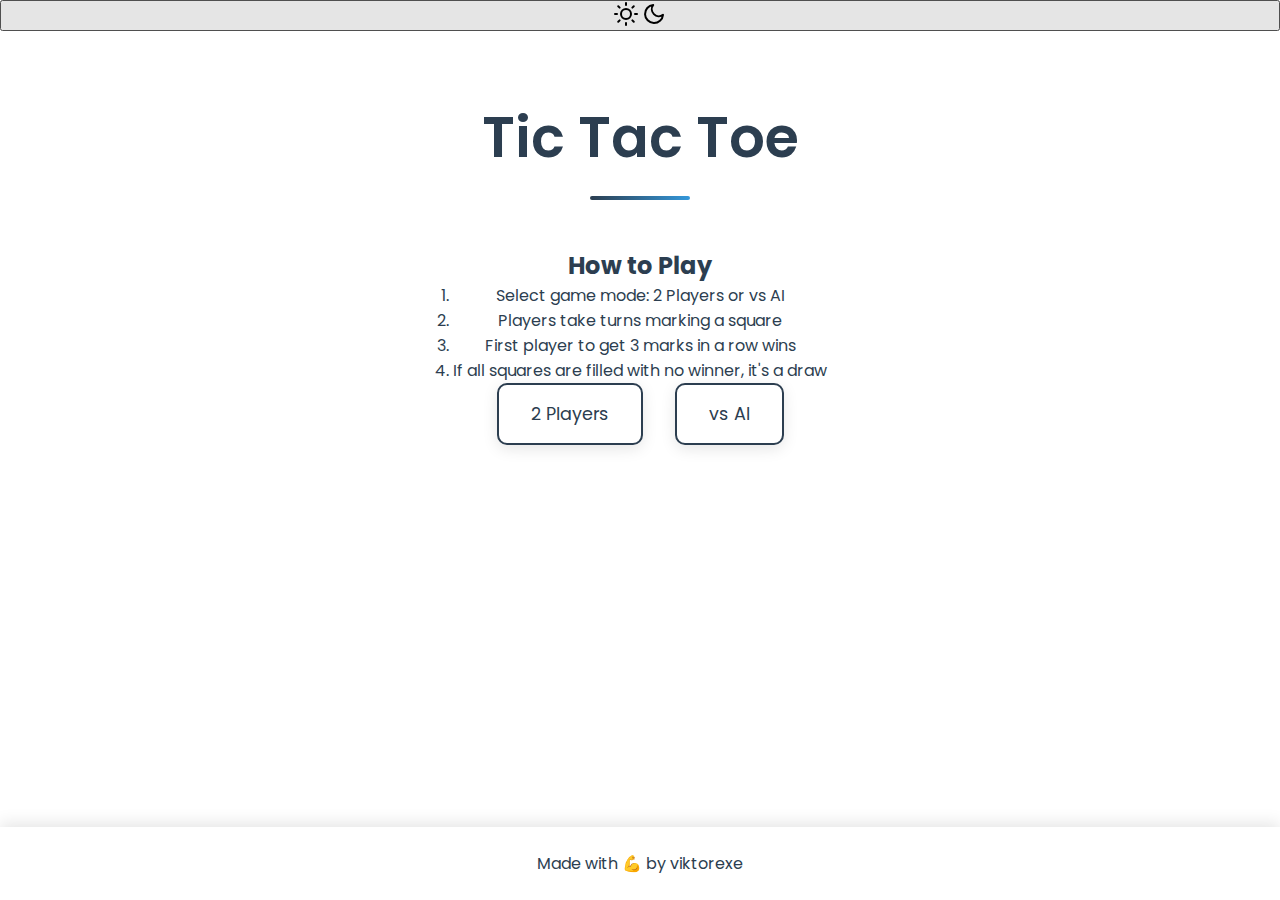
<file: index.html>
<!DOCTYPE html>
<html lang="en">
<head>
    <meta charset="UTF-8">
    <meta name="viewport" content="width=device-width, initial-scale=1.0, maximum-scale=1.0, user-scalable=no">
    <title>Luxury Tic Tac Toe</title>
    <link href="https://fonts.googleapis.com/css2?family=Poppins:wght@400;500;600;700&display=swap" rel="stylesheet">
    <link rel="stylesheet" href="style.css">
</head>
<body>
    <button id="themeToggle" class="theme-toggle" aria-label="Toggle dark mode">
        <svg class="sun-icon" xmlns="http://www.w3.org/2000/svg" width="24" height="24" viewBox="0 0 24 24" fill="none" stroke="currentColor" stroke-width="2" stroke-linecap="round" stroke-linejoin="round">
            <circle cx="12" cy="12" r="5"></circle>
            <line x1="12" y1="1" x2="12" y2="3"></line>
            <line x1="12" y1="21" x2="12" y2="23"></line>
            <line x1="4.22" y1="4.22" x2="5.64" y2="5.64"></line>
            <line x1="18.36" y1="18.36" x2="19.78" y2="19.78"></line>
            <line x1="1" y1="12" x2="3" y2="12"></line>
            <line x1="21" y1="12" x2="23" y2="12"></line>
            <line x1="4.22" y1="19.78" x2="5.64" y2="18.36"></line>
            <line x1="18.36" y1="5.64" x2="19.78" y2="4.22"></line>
        </svg>
        <svg class="moon-icon" xmlns="http://www.w3.org/2000/svg" width="24" height="24" viewBox="0 0 24 24" fill="none" stroke="currentColor" stroke-width="2" stroke-linecap="round" stroke-linejoin="round">
            <path d="M21 12.79A9 9 0 1 1 11.21 3 7 7 0 0 0 21 12.79z"></path>
        </svg>
    </button>
    
    <div class="container">
        <div class="game-title">
            <h1>Tic Tac Toe</h1>
            <div class="title-decoration"></div>
        </div>

        <div class="game-instructions">
            <div class="instruction-card">
                <h2>How to Play</h2>
                <ol>
                    <li>Select game mode: 2 Players or vs AI</li>
                    <li>Players take turns marking a square</li>
                    <li>First player to get 3 marks in a row wins</li>
                    <li>If all squares are filled with no winner, it's a draw</li>
                </ol>
            </div>
        </div>

        <div class="game-selection">
            <button id="twoPlayer" class="premium-button">
                <span>2 Players</span>
            </button>
            <button id="vsAI" class="premium-button">
                <span>vs AI</span>
            </button>
        </div>

        <div id="difficultySelect" class="difficulty-select hidden">
            <h2>Select Difficulty</h2>
            <div class="difficulty-buttons">
                <button data-difficulty="easy" class="difficulty-btn easy">Easy</button>
                <button data-difficulty="medium" class="difficulty-btn medium">Medium</button>
                <button data-difficulty="hard" class="difficulty-btn hard">Hard</button>
            </div>
        </div>

        <div id="gameBoard" class="game-board hidden">
            <div class="status-bar">
                <div class="player-turn">
                    <span id="playerIndicator">Player X's Turn</span>
                    <div class="turn-line"></div>
                </div>
            </div>

            <div class="board">
                <div class="cell" data-index="0"></div>
                <div class="cell" data-index="1"></div>
                <div class="cell" data-index="2"></div>
                <div class="cell" data-index="3"></div>
                <div class="cell" data-index="4"></div>
                <div class="cell" data-index="5"></div>
                <div class="cell" data-index="6"></div>
                <div class="cell" data-index="7"></div>
                <div class="cell" data-index="8"></div>
                <div class="win-line"></div>
            </div>

            <button id="resetGame" class="premium-button reset-button hidden">
                <span>New Game</span>
            </button>
        </div>
    </div>

    <div id="gameModal" class="modal hidden">
        <div class="modal-content">
            <h2 id="modalTitle"></h2>
            <p id="modalMessage"></p>
            <button id="modalButton" class="premium-button">
                <span>Play Again</span>
            </button>
        </div>
    </div>

    <footer>
        <p>Made with <span class="heart">💪</span> by viktorexe</p>

    </footer>



    <script src="script.js"></script>
</body>
</html>
</file>
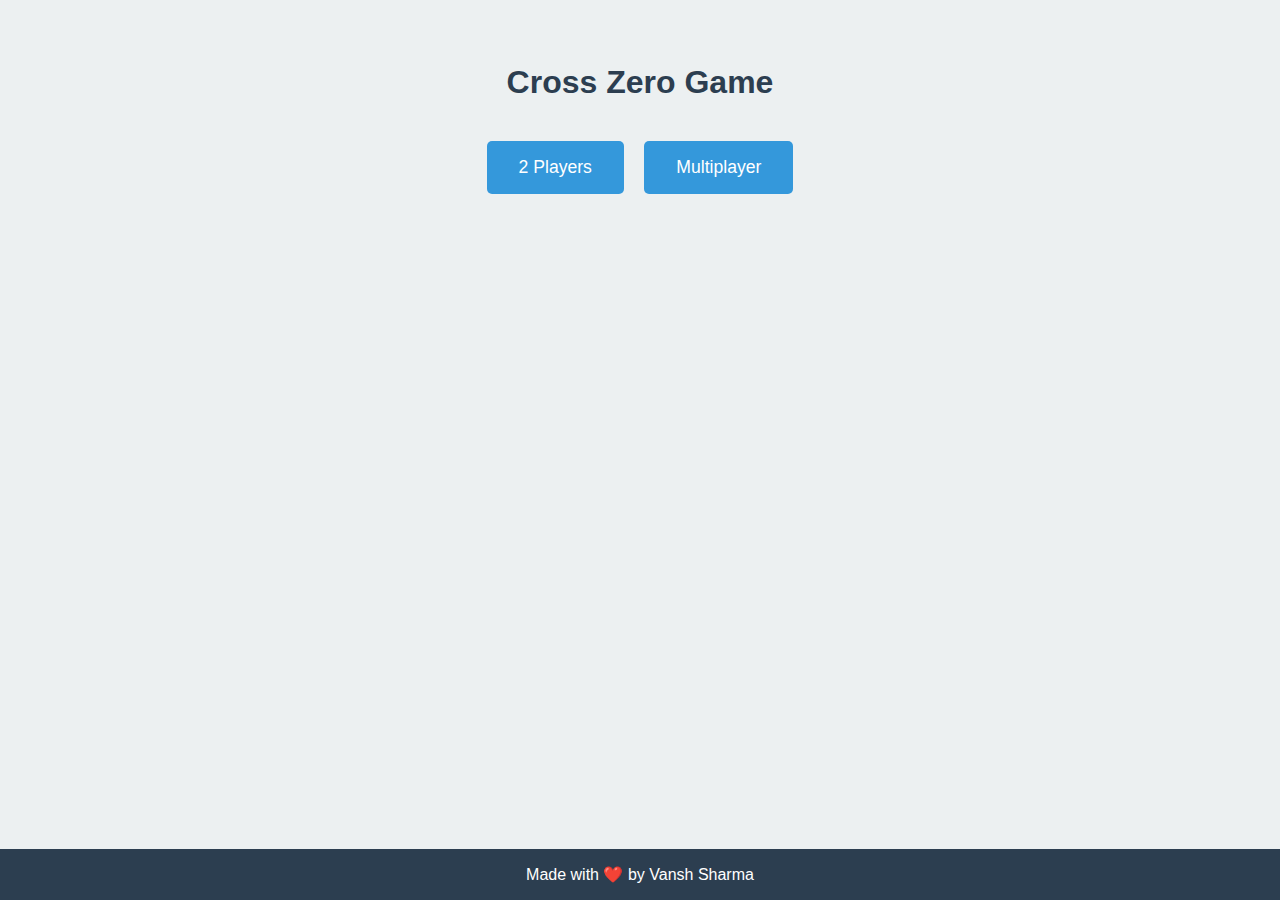
<file: templates/index.html>
<!DOCTYPE html>
<html lang="en">
<head>
    <meta charset="UTF-8">
    <meta name="viewport" content="width=device-width, initial-scale=1.0">
    <title>Cross Zero Game</title>
    <link rel="stylesheet" href="/static/css/style.css">
</head>
<body>
    <div class="container">
        <h1>Cross Zero Game</h1>
        
        <div class="game-mode">
            <button id="twoPlayer">2 Players</button>
            <button id="multiplayer">Multiplayer</button>
        </div>

        <div class="difficulty-selector hidden">
            <h2>Select Difficulty</h2>
            <button data-difficulty="easy">Easy</button>
            <button data-difficulty="medium">Medium</button>
            <button data-difficulty="hard">Hard</button>
        </div>

        <div class="game-board hidden">
            <div class="player-turn">
                <span id="current-player">Player X's Turn</span>
            </div>
            <div class="board">
                <div class="cell" data-index="0"></div>
                <div class="cell" data-index="1"></div>
                <div class="cell" data-index="2"></div>
                <div class="cell" data-index="3"></div>
                <div class="cell" data-index="4"></div>
                <div class="cell" data-index="5"></div>
                <div class="cell" data-index="6"></div>
                <div class="cell" data-index="7"></div>
                <div class="cell" data-index="8"></div>
            </div>
            <button id="reset-game">Reset Game</button>
        </div>
    </div>
    
    <footer>
        <p>Made with ❤️ by Vansh Sharma</p>
    </footer>

    <script src="/static/js/script.js"></script>
</body>
</html>
</file>
<file: style.css>
:root {
    --primary-color: #2c3e50;
    --accent-color: #3498db;
    --background-color: #ffffff;
    --text-color: #2c3e50;
    --border-color: #e0e0e0;
    --shadow-color: rgba(0, 0, 0, 0.1);
    --gold: #ffd700;
}

* {
    margin: 0;
    padding: 0;
    box-sizing: border-box;
}

body {
    font-family: 'Poppins', sans-serif;
    background-color: var(--background-color);
    color: var(--text-color);
    min-height: 100vh;
    display: flex;
    flex-direction: column;
}

.container {
    max-width: 800px;
    margin: 2rem auto;
    padding: 2rem;
    text-align: center;
}

.game-title {
    margin-bottom: 3rem;
}

.game-title h1 {
    font-size: 3.5rem;
    color: var(--primary-color);
    margin-bottom: 1rem;
    font-weight: 600;
}

.title-decoration {
    width: 100px;
    height: 4px;
    background: linear-gradient(to right, var(--primary-color), var(--accent-color));
    margin: 0 auto;
    border-radius: 2px;
}

.game-selection {
    display: flex;
    gap: 2rem;
    justify-content: center;
    margin-bottom: 2rem;
}

.premium-button {
    padding: 1rem 2rem;
    font-size: 1.1rem;
    background: white;
    border: 2px solid var(--primary-color);
    color: var(--primary-color);
    border-radius: 10px;
    cursor: pointer;
    transition: all 0.3s ease;
    font-family: 'Poppins', sans-serif;
    box-shadow: 0 4px 15px var(--shadow-color);
}

.premium-button:hover {
    background: var(--primary-color);
    color: white;
    transform: translateY(-2px);
    box-shadow: 0 6px 20px var(--shadow-color);
}

.difficulty-select {
    margin: 2rem 0;
}

.difficulty-select h2 {
    margin-bottom: 1rem;
    color: var(--primary-color);
}

.difficulty-buttons {
    display: flex;
    gap: 1rem;
    justify-content: center;
}

.difficulty-btn {
    padding: 0.8rem 1.5rem;
    border: none;
    border-radius: 8px;
    color: white;
    cursor: pointer;
    transition: all 0.3s ease;
    font-family: 'Poppins', sans-serif;
}

.difficulty-btn.easy { background: #4CAF50; }
.difficulty-btn.medium { background: #FF9800; }
.difficulty-btn.hard { background: #f44336; }

.difficulty-btn:hover {
    transform: translateY(-2px);
    box-shadow: 0 4px 15px var(--shadow-color);
}

.game-board {
    margin: 2rem auto;
    max-width: 400px;
}

.status-bar {
    margin-bottom: 2rem;
}

.player-turn {
    display: inline-block;
    padding: 1rem 2rem;
    background: white;
    border-radius: 10px;
    box-shadow: 0 4px 15px var(--shadow-color);
    position: relative;
}

.turn-line {
    position: absolute;
    bottom: 0;
    left: 0;
    height: 3px;
    background: var(--accent-color);
    width: 0;
    transition: width 0.3s ease;
}

.board {
    display: grid;
    grid-template-columns: repeat(3, 1fr);
    gap: 15px;
    background: white;
    padding: 15px;
    border-radius: 15px;
    box-shadow: 0 8px 30px var(--shadow-color);
    position: relative;
}

.cell {
    aspect-ratio: 1;
    background: white;
    border: 2px solid var(--border-color);
    border-radius: 10px;
    display: flex;
    align-items: center;
    justify-content: center;
    font-size: 2.5rem;
    cursor: pointer;
    transition: all 0.3s ease;
    position: relative;
}

.cell:hover {
    transform: translateY(-2px);
    box-shadow: 0 4px 15px var(--shadow-color);
}

/* X and O Styles */
.cell[data-symbol="X"]::before {
    content: "X";
    color: var(--primary-color);
    font-size: 3.5rem;
    font-weight: bold;
    animation: symbolAppear 0.3s ease-out;
}

.cell[data-symbol="O"]::before {
    content: "O";
    color: var(--accent-color);
    font-size: 3.5rem;
    font-weight: bold;
    animation: symbolAppear 0.3s ease-out;
}
.cell:not([data-symbol]):hover::before {
    content: attr(data-hover);
    color: rgba(44, 62, 80, 0.2); /* var(--primary-color) with opacity */
    font-size: 3.5rem;
    font-weight: bold;
}

.win-line {
    position: absolute;
    background: var(--accent-color);
    height: 4px;
    border-radius: 2px;
    opacity: 0;
    transition: all 0.3s ease;
}

.modal {
    position: fixed;
    top: 0;
    left: 0;
    width: 100%;
    height: 100%;
    background: rgba(255, 255, 255, 0.9);
    display: flex;
    justify-content: center;
    align-items: center;
    backdrop-filter: blur(5px);
}

.modal-content {
    background: white;
    padding: 3rem;
    border-radius: 15px;
    box-shadow: 0 8px 30px var(--shadow-color);
    text-align: center;
}

.modal-content h2 {
    margin-bottom: 1rem;
    color: var(--primary-color);
}

.modal-content p {
    margin-bottom: 2rem;
    color: var(--text-color);
}

footer {
    margin-top: auto;
    padding: 1.5rem;
    text-align: center;
    background: white;
    box-shadow: 0 -4px 15px var(--shadow-color);
}

.heart {
    color: #e74c3c;
    display: inline-block;
    animation: heartbeat 1.5s infinite;
}

.hidden {
    display: none !important;
}

/* Animations */
@keyframes heartbeat {
    0% { transform: scale(1); }
    50% { transform: scale(1.2); }
    100% { transform: scale(1); }
}

@keyframes symbolAppear {
    from { 
        transform: scale(0.5);
        opacity: 0;
    }
    to { 
        transform: scale(1);
        opacity: 1;
    }
}
/* Mobile Responsiveness */
@media (max-width: 600px) {
    .container {
        padding: 1rem;
    }

    .game-title h1 {
        font-size: 2.5rem;
    }

    .game-selection {
        flex-direction: column;
        gap: 1rem;
    }

    .difficulty-buttons {
        flex-direction: column;
        gap: 0.5rem;
    }

    .board {
        gap: 10px;
    }

    .cell {
        font-size: 2rem;
    }
}
/* Player Switch Animation */
@keyframes switchPlayer {
    0% { transform: translateY(0) scale(1); }
    50% { transform: translateY(-20px) scale(1.1); }
    100% { transform: translateY(0) scale(1); }
}

/* Winning Cell Animations */
@keyframes winPulse {
    0% { transform: scale(1); }
    50% { transform: scale(1.1); }
    100% { transform: scale(1); }
}

@keyframes sparkle {
    0% { background-position: 0% 50%; }
    100% { background-position: 100% 50%; }
}

@keyframes celebrate {
    0% { transform: scale(1) rotate(0deg); }
    25% { transform: scale(1.1) rotate(-5deg); }
    50% { transform: scale(1.1) rotate(5deg); }
    75% { transform: scale(1.1) rotate(-5deg); }
    100% { transform: scale(1) rotate(0deg); }
}

/* Confetti Animation */
@keyframes confetti {
    0% { transform: translateY(0) rotate(0deg); }
    100% { transform: translateY(100vh) rotate(720deg); }
}

/* Update Player Turn Styles */
.player-turn {
    display: inline-block;
    padding: 1rem 2rem;
    background: white;
    border-radius: 10px;
    box-shadow: 0 4px 15px var(--shadow-color);
    position: relative;
    transition: all 0.3s ease;
}

.player-turn.animate {
    animation: switchPlayer 0.5s ease-in-out;
}

/* Winning Cell Styles */
.cell.winner {
    animation: celebrate 1s ease-in-out infinite;
    background: linear-gradient(45deg, #FFD700, #FFA500, #FF8C00);
    background-size: 200% 200%;
    animation: sparkle 2s linear infinite, winPulse 1s ease-in-out infinite;
    color: white !important;
    border: none;
    box-shadow: 0 0 20px rgba(255, 215, 0, 0.5);
}

.cell.winner::before {
    color: white !important;
}

/* Confetti Container */
.confetti-container {
    position: fixed;
    top: 0;
    left: 0;
    width: 100%;
    height: 100%;
    pointer-events: none;
    z-index: 1000;
}

.confetti {
    position: absolute;
    width: 10px;
    height: 10px;
    background-color: var(--confetti-color);
    opacity: 0.7;
    animation: confetti 1s ease-in-out forwards;
}


* {
    -webkit-tap-highlight-color: transparent;
    touch-action: manipulation;
}

.cell {
    touch-action: manipulation;
    -webkit-touch-callout: none;
    -webkit-user-select: none;
    user-select: none;
    cursor: pointer;
    transition: transform 0.2s ease, box-shadow 0.2s ease;
}

.premium-button, 
.difficulty-btn {
    touch-action: manipulation;
    -webkit-tap-highlight-color: transparent;
    -webkit-touch-callout: none;
    -webkit-user-select: none;
    user-select: none;
    transition: all 0.2s ease;
}
/* Add to your existing CSS */
@keyframes winningCell {
    0% { transform: scale(1); box-shadow: 0 0 0 rgba(255, 215, 0, 0); }
    50% { transform: scale(1.2); box-shadow: 0 0 30px rgba(255, 215, 0, 0.8); }
    100% { transform: scale(1); box-shadow: 0 0 0 rgba(255, 215, 0, 0); }
}

@keyframes rotateIn {
    0% { transform: rotate(0deg) scale(1); }
    25% { transform: rotate(90deg) scale(1.2); }
    50% { transform: rotate(180deg) scale(1); }
    75% { transform: rotate(270deg) scale(1.2); }
    100% { transform: rotate(360deg) scale(1); }
}

@keyframes shimmer {
    0% { background-position: -100% 0; }
    100% { background-position: 100% 0; }
}

@keyframes firework {
    0% { transform: translate(var(--x), var(--initialY)); width: 0px; opacity: 1; }
    50% { width: 5px; opacity: 1; }
    100% { width: 3px; opacity: 0; transform: translate(var(--x), var(--finalY)) scale(0.5); }
}

@keyframes glowPulse {
    0% { filter: brightness(1) drop-shadow(0 0 5px rgba(255,215,0,0.5)); }
    50% { filter: brightness(1.5) drop-shadow(0 0 20px rgba(255,215,0,0.8)); }
    100% { filter: brightness(1) drop-shadow(0 0 5px rgba(255,215,0,0.5)); }
}

.cell.winner {
    animation: winningCell 1s infinite, glowPulse 2s infinite;
    background: linear-gradient(45deg, #FFD700, #FFA500, #FF8C00, #FFD700);
    background-size: 200% 200%;
    animation: shimmer 3s linear infinite, winningCell 1s infinite;
    border: none;
    overflow: hidden;
    position: relative;
}

.cell.winner::before {
    color: white !important;
    text-shadow: 0 0 10px rgba(255,255,255,0.8);
    animation: rotateIn 1s ease-out;
}

.cell.winner::after {
    content: '';
    position: absolute;
    top: 0;
    left: 0;
    right: 0;
    bottom: 0;
    background: linear-gradient(45deg, transparent, rgba(255,255,255,0.3), transparent);
    animation: shimmer 2s infinite;
    transform: skewX(-20deg);
}

.firework {
    position: absolute;
    width: 3px;
    height: 3px;
    border-radius: 50%;
    animation: firework 1s ease-out forwards;
}

/* Trophy Animation */
.trophy {
    position: fixed;
    top: 50%;
    left: 50%;
    transform: translate(-50%, -50%) scale(0);
    font-size: 5rem;
    z-index: 1001;
    animation: trophyAppear 1s ease-out forwards;
}

@keyframes trophyAppear {
    0% { transform: translate(-50%, -50%) scale(0) rotate(-180deg); }
    60% { transform: translate(-50%, -50%) scale(1.2) rotate(10deg); }
    80% { transform: translate(-50%, -50%) scale(0.9) rotate(-5deg); }
    100% { transform: translate(-50%, -50%) scale(1) rotate(0deg); }
}

/* Star burst effect */
.star-burst {
    position: absolute;
    width: 0;
    height: 0;
    border: 2px solid transparent;
    animation: starBurst 0.5s ease-out forwards;
}

@keyframes starBurst {
    0% { width: 0; height: 0; opacity: 1; border-color: gold; }
    100% { width: 50px; height: 50px; opacity: 0; border-color: transparent; }
}
.modal {
    animation: modalBackgroundFadeIn 0.3s ease-out;
}

.modal-content {
    animation: modalContentSlideIn 0.5s ease-out;
}

@keyframes modalBackgroundFadeIn {
    from { background-color: rgba(255, 255, 255, 0); }
    to { background-color: rgba(255, 255, 255, 0.9); }
}

@keyframes modalContentSlideIn {
    from { 
        transform: translateY(-100px);
        opacity: 0;
    }
    to { 
        transform: translateY(0);
        opacity: 1;
    }
}

.modal-exit {
    animation: modalFadeOut 0.3s ease-in forwards;
}

.modal-exit .modal-content {
    animation: modalContentSlideOut 0.3s ease-in forwards;
}

@keyframes modalFadeOut {
    to { 
        background-color: rgba(255, 255, 255, 0);
        visibility: hidden;
    }
}

@keyframes modalContentSlideOut {
    to { 
        transform: translateY(100px);
        opacity: 0;
    }
}
/* Add to your existing CSS */
@keyframes winningCell {
    0% { transform: scale(1); box-shadow: 0 0 0 rgba(255, 215, 0, 0); }
    50% { transform: scale(1.2); box-shadow: 0 0 30px rgba(255, 215, 0, 0.8); }
    100% { transform: scale(1); box-shadow: 0 0 0 rgba(255, 215, 0, 0); }
}

@keyframes rotateIn {
    0% { transform: rotate(0deg) scale(1); }
    25% { transform: rotate(90deg) scale(1.2); }
    50% { transform: rotate(180deg) scale(1); }
    75% { transform: rotate(270deg) scale(1.2); }
    100% { transform: rotate(360deg) scale(1); }
}

@keyframes shimmer {
    0% { background-position: -100% 0; }
    100% { background-position: 100% 0; }
}

@keyframes firework {
    0% { transform: translate(var(--x), var(--initialY)); width: 0px; opacity: 1; }
    50% { width: 5px; opacity: 1; }
    100% { width: 3px; opacity: 0; transform: translate(var(--x), var(--finalY)) scale(0.5); }
}

@keyframes glowPulse {
    0% { filter: brightness(1) drop-shadow(0 0 5px rgba(255,215,0,0.5)); }
    50% { filter: brightness(1.5) drop-shadow(0 0 20px rgba(255,215,0,0.8)); }
    100% { filter: brightness(1) drop-shadow(0 0 5px rgba(255,215,0,0.5)); }
}

.cell.winner {
    animation: winningCell 1s infinite, glowPulse 2s infinite;
    background: linear-gradient(45deg, #FFD700, #FFA500, #FF8C00, #FFD700);
    background-size: 200% 200%;
    animation: shimmer 3s linear infinite, winningCell 1s infinite;
    border: none;
    overflow: hidden;
    position: relative;
}

.cell.winner::before {
    color: white !important;
    text-shadow: 0 0 10px rgba(255,255,255,0.8);
    animation: rotateIn 1s ease-out;
}

.cell.winner::after {
    content: '';
    position: absolute;
    top: 0;
    left: 0;
    right: 0;
    bottom: 0;
    background: linear-gradient(45deg, transparent, rgba(255,255,255,0.3), transparent);
    animation: shimmer 2s infinite;
    transform: skewX(-20deg);
}

.firework {
    position: absolute;
    width: 3px;
    height: 3px;
    border-radius: 50%;
    animation: firework 1s ease-out forwards;
}

/* Trophy Animation */
.trophy {
    position: fixed;
    top: 50%;
    left: 50%;
    transform: translate(-50%, -50%) scale(0);
    font-size: 5rem;
    z-index: 1001;
    animation: trophyAppear 1s ease-out forwards;
}

@keyframes trophyAppear {
    0% { transform: translate(-50%, -50%) scale(0) rotate(-180deg); }
    60% { transform: translate(-50%, -50%) scale(1.2) rotate(10deg); }
    80% { transform: translate(-50%, -50%) scale(0.9) rotate(-5deg); }
    100% { transform: translate(-50%, -50%) scale(1) rotate(0deg); }
}

/* Star burst effect */
.star-burst {
    position: absolute;
    width: 0;
    height: 0;
    border: 2px solid transparent;
    animation: starBurst 0.5s ease-out forwards;
}

@keyframes starBurst {
    0% { width: 0; height: 0; opacity: 1; border-color: gold; }
    100% { width: 50px; height: 50px; opacity: 0; border-color: transparent; }
}
/* Enhanced Win Line Styles */
.win-line {
    position: absolute;
    height: 10px; /* Thicker line */
    background: linear-gradient(90deg, #FFD700, #FFA500);
    border-radius: 5px;
    box-shadow: 0 0 15px rgba(255, 215, 0, 0.5);
    opacity: 0;
    transition: all 0.5s cubic-bezier(0.4, 0, 0.2, 1);
    z-index: 5;
}

.win-line.active {
    opacity: 1;
    animation: lineGlow 2s infinite;
}

@keyframes lineGlow {
    0% { box-shadow: 0 0 15px rgba(255, 215, 0, 0.5); }
    50% { box-shadow: 0 0 25px rgba(255, 215, 0, 0.8); }
    100% { box-shadow: 0 0 15px rgba(255, 215, 0, 0.5); }
}

/* Better Confetti Animation */
.confetti-piece {
    position: absolute;
    width: 8px;
    height: 16px;
    background-color: #ffd700;
    top: -20px;
    opacity: 0;
}

@keyframes confettiDrop {
    0% {
        transform: translateY(0) rotateX(0) rotateY(0);
        opacity: 1;
    }
    100% {
        transform: translateY(100vh) rotateX(360deg) rotateY(360deg);
        opacity: 0;
    }
}
/* Add to your existing CSS */
@keyframes winLineAppear {
    from {
        transform: scaleX(0);
        opacity: 0;
    }
    to {
        transform: scaleX(1);
        opacity: 1;
    }
}

@keyframes confettiSwirl {
    0% {
        transform: translate(0, 0) rotate(0deg);
    }
    25% {
        transform: translate(10px, 25vh) rotate(90deg);
    }
    50% {
        transform: translate(-10px, 50vh) rotate(180deg);
    }
    75% {
        transform: translate(10px, 75vh) rotate(270deg);
    }
    100% {
        transform: translate(0, 100vh) rotate(360deg);
    }
}

.confetti-piece {
    animation: confettiSwirl 4s ease-in-out forwards;
}

/* Different shapes for confetti */
.confetti-piece:nth-child(3n) {
    clip-path: polygon(50% 0%, 0% 100%, 100% 100%);
}

.confetti-piece:nth-child(3n + 1) {
    clip-path: circle(50% at 50% 50%);
}

.confetti-piece:nth-child(3n + 2) {
    clip-path: polygon(50% 0%, 100% 50%, 50% 100%, 0% 50%);
}
</file>
<file: static/css/style.css>
:root {
    --primary-color: #2c3e50;
    --secondary-color: #3498db;
    --accent-color: #e74c3c;
    --background-color: #ecf0f1;
}

* {
    margin: 0;
    padding: 0;
    box-sizing: border-box;
}

body {
    font-family: 'Arial', sans-serif;
    background-color: var(--background-color);
    min-height: 100vh;
    display: flex;
    flex-direction: column;
}

.container {
    max-width: 800px;
    margin: 2rem auto;
    padding: 2rem;
    text-align: center;
}

h1 {
    color: var(--primary-color);
    margin-bottom: 2rem;
}

.game-mode {
    margin-bottom: 2rem;
}

button {
    padding: 1rem 2rem;
    margin: 0.5rem;
    font-size: 1.1rem;
    border: none;
    border-radius: 5px;
    background-color: var(--secondary-color);
    color: white;
    cursor: pointer;
    transition: transform 0.2s, background-color 0.2s;
}

button:hover {
    transform: scale(1.05);
    background-color: #2980b9;
}

.board {
    display: grid;
    grid-template-columns: repeat(3, 1fr);
    gap: 10px;
    margin: 2rem auto;
    max-width: 400px;
}

.cell {
    aspect-ratio: 1;
    background-color: white;
    border-radius: 10px;
    display: flex;
    align-items: center;
    justify-content: center;
    font-size: 3rem;
    cursor: pointer;
    transition: background-color 0.3s;
}

.cell:hover {
    background-color: #e8e8e8;
}

.player-turn {
    font-size: 1.5rem;
    margin: 1rem 0;
    color: var(--primary-color);
}

.hidden {
    display: none;
}

.switch-animation {
    animation: switchPlayer 0.5s ease-in-out;
}

@keyframes switchPlayer {
    0% { transform: scale(1) rotate(0); }
    50% { transform: scale(1.2) rotate(180deg); }
    100% { transform: scale(1) rotate(360deg); }
}

footer {
    margin-top: auto;
    padding: 1rem;
    text-align: center;
    background-color: var(--primary-color);
    color: white;
}

footer p {
    font-size: 1rem;
}

.difficulty-selector {
    margin: 2rem 0;
}

.difficulty-selector button {
    background-color: var(--accent-color);
}

.difficulty-selector button:hover {
    background-color: #c0392b;
}
</file>
